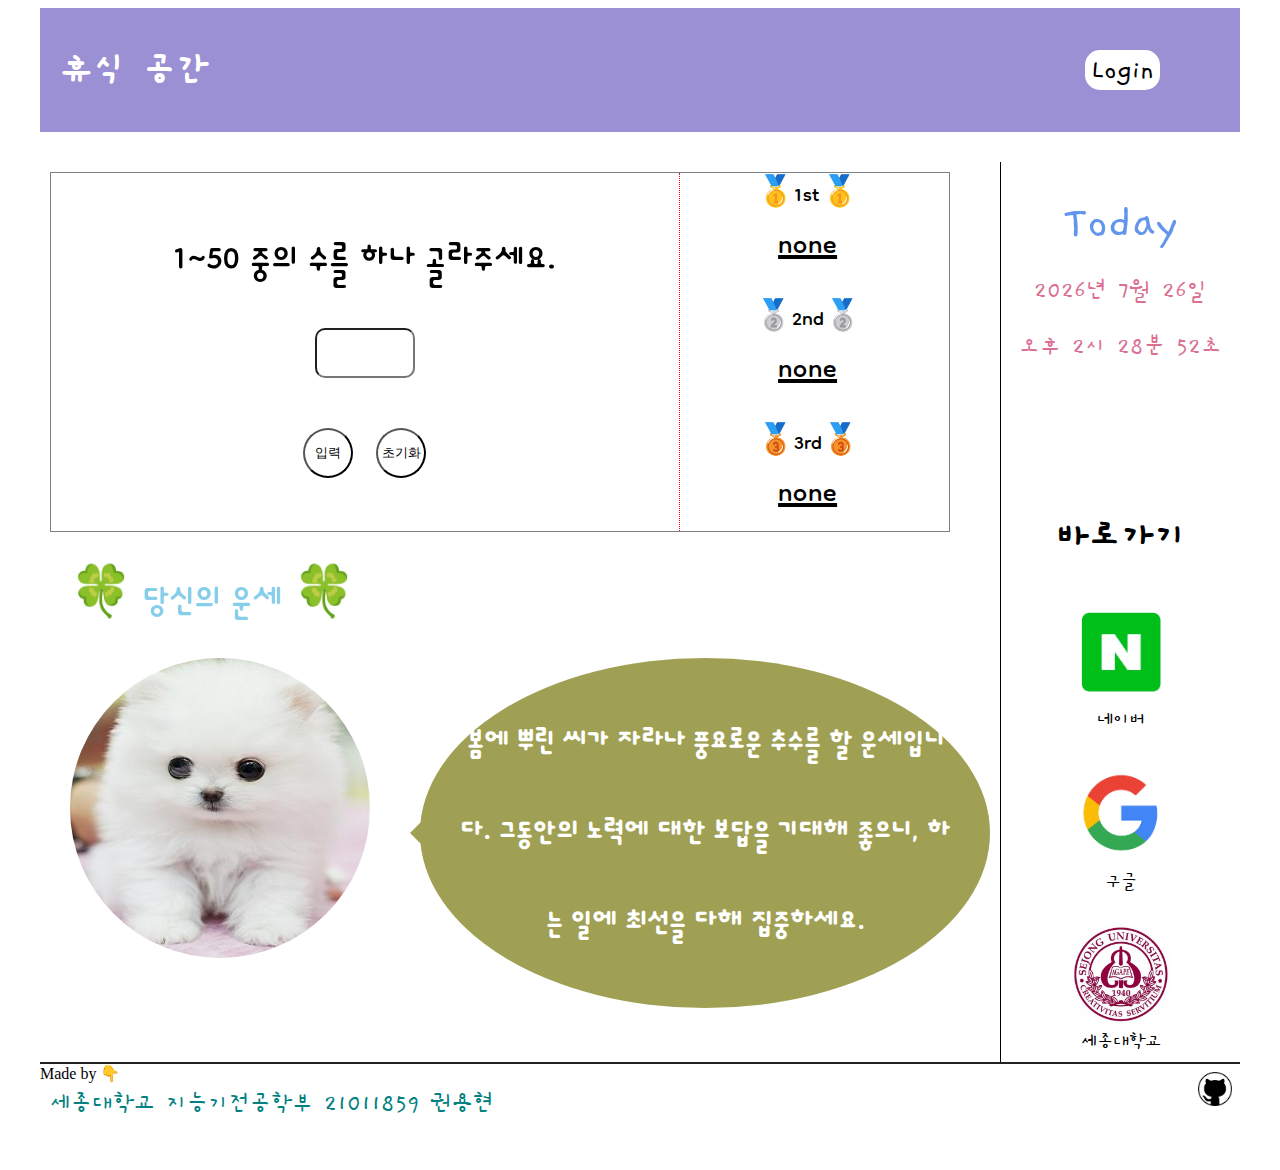
<file: index.html>
<!DOCTYPE html>
<html lang="ko">
  <head>
    <meta charset="UTF-8" />
    <meta name="viewport" content="width=device-width, initial-scale=1.0" />
    <title>project making</title>
    <link href="css/pjcss.css" rel="stylesheet" />
    <style>
      @import url("https://fonts.googleapis.com/css2?family=Dongle&family=Gaegu&family=Long+Cang&display=swap");
    </style>
  </head>
  <body onload="makeTime()">
    <div id="container">
      <header>
        <div id="title_ui">
          <h1 id="title">휴식 공간</h1>
        </div>
        <div id="login_ui">
          <button id="login_go">
            <a href="#">Login</a>
          </button>
        </div>
      </header>
      <main>
        <section>
          <div id="guess_game">
            <div id="guess_left">
              <div id="guess_info">1~50 중의 수를 하나 골라주세요.</div>
              <input type="number" id="guess_input" />
              <div id="guess_buttons">
                <button id="guess_input_button">입력</button>
                <button id="guess_reset">초기화</button>
              </div>
            </div>
            <div id="guess-right">
              <div class="guess_rank">
                🥇1st🥇 <span id="guess_first">none</span>
              </div>
              <div class="guess_rank">
                🥈2nd🥈 <span id="guess_second">none</span>
              </div>
              <div class="guess_rank">
                🥉3rd🥉 <span id="guess_third">none</span>
              </div>
            </div>
          </div>
          <div id="fortune_title">🍀 당신의 운세 🍀</div>
          <div id="hint">
            <img id="hint_img" src="img/dog1.jpeg" />
            <div class="talk_balloon">
              <div id="fortune"></div>
            </div>
          </div>
        </section>
        <aside>
          <p id="today">Today</p>
          <p id="today_date"></p>
          <p id="today_time"></p>
          <h1 id="link_title">바로가기</h1>
          <div id="links">
            <a href="https://www.naver.com/" target="_blank"
              ><img class="link_img" src="img/naver.jpeg"
            /></a>
            <span class="link_name">네이버</span>
            <a href="https://www.google.com/" target="_blank"
              ><img class="link_img" src="img/google.jpeg"
            /></a>
            <span class="link_name">구글</span>
            <a href="http://www.sejong.ac.kr/" target="_blank"
              ><img class="link_img" src="img/sejong.jpeg"
            /></a>
            <span class="link_name">세종대학교</span>
          </div>
        </aside>
      </main>
      <footer>
        <div id="introduce">
          Made by 👇
          <p id="introduce_name">세종대학교 지능기전공학부 21011859 권용현</p>
        </div>
        <a href="https://github.com/mailofk" target="_blank"
          ><img src="img/github.jpeg" id="github_img"
        /></a>
      </footer>
    </div>
    <script>
      function makeTime() {
        today = document.getElementById("today_date");
        let date = new Date();
        full_date =
          date.getFullYear() +
          "년 " +
          (date.getMonth() + 1) +
          "월 " +
          date.getDate() +
          "일";
        today.innerText = full_date;
        time = document.getElementById("today_time");
        let hour = date.getHours();
        if (hour > 12) full_time = "오후 " + (hour - 12);
        else if (hour == 0) full_time = "오전 12";
        else full_time = "오전 " + hour;
        full_time +=
          "시 " + date.getMinutes() + "분 " + date.getSeconds() + "초";
        time.innerText = full_time;
        setTimeout(makeTime, 1000);
      }

      fortune_list = [
        "봄에 뿌린 씨가 자라나 풍요로운 추수를 할 운세입니다. 그동안의 노력에 대한 보답을 기대해 좋으니, 하는 일에 최선을 다해 집중하세요.",
        "좋은 기운이 감도는 한 주라 모든 일이 잘 풀릴 테니 들뜨지 마시고 겸손하게 잘 받으세요.",
        "자신감을 가지고 소신 있게 행동하시면 원하는 방향으로 모든 일이 순조롭게 풀릴 좋은 운세입니다.",
        "마음이 여유로워 가정과 직장에 모든 것이 잘 풀립니다. 사랑하는 사람을 잘 챙기세요.",
        "많이 움직여야 좋은 일이 생기고, 계획을 세운대로 행동하면 금전운이 좋으니 진행하세요.",
        "금전운이 좋으니 바쁘게 움직이고, 주변 사람들의 신뢰를 받게 됩니다.",
        "이번 주를 어떻게 잘 보내느냐가 중요합니다. 실수를 절대 하지 않도록 꼼꼼히 보세요.",
        "자존심이 상하는 일이 생길 수 있으니 조심하시고, 웬만하면 참는 게 좋습니다.",
        "운으로 눈 불리할 수 있으니 좀 긴장하고 노력하면 행운이 올 것입니다.",
        "마음을 단단히 먹고, 사소한 불평이나 농담으로 인간관계를 버릴 수 있으니 늘 배려하세요.",
        "정신적으로 중심을 잡기 힘든 주간이니, 말과 행동으로 오해를 만들지 말고 여유를 가지시면 됩니다.",
        "시작은 거창하지만 마무리가 쉽지 않고, 신뢰를 잃을 수 있으니 말을 꼭 책임지세요.",
      ];
      fortune = document.getElementById("fortune");
      let fortune_random = Math.floor(Math.random() * 12);
      fortune.innerText = fortune_list[fortune_random];

      let guessRandom = Math.floor(Math.random() * 50 + 1);
      let guessCount = 0;

      guessInput = document.getElementById("guess_input");
      guessInfo = document.getElementById("guess_info");
      first = document.getElementById("guess_first");
      second = document.getElementById("guess_second");
      third = document.getElementById("guess_third");
      function makeInput() {
        //console.dir(guessInput);
        guessNum = guessInput.value;
        guessCount += 1;
        if (guessNum === "") guessInfo.innerText = "수를 입력해주세요!";
        else if (guessNum < 0 || guessNum > 50) {
          guessInfo.innerText = "1~50 사이의 수를 입력해주세요!";
        } else if (guessNum > guessRandom)
          guessInfo.innerText = "틀렸습니다! 더 낮은 수입니다!";
        else if (guessNum < guessRandom)
          guessInfo.innerText = "틀렸습니다! 더 높은 수입니다!";
        else if (guessNum == guessRandom) {
          if (first.innerText === "none" || guessCount < first.innerText) {
            third.innerText = second.innerText;
            second.innerText = first.innerText;
            first.innerText = guessCount + "회 시도";
            guessInfo.innerText = "정답입니다! 1등입니다!";
          } else if (
            second.innerText === "none" ||
            guessCount < second.innerText
          ) {
            third.innerText = second.innerText;
            second.innerText = guessCount + "회 시도";
            guessInfo.innerText = "정답입니다! 2등입니다!";
          } else if (
            third.innerText === "none" ||
            guessCount < third.innerText
          ) {
            third.innerText = guessCount + "회 시도";
            guessInfo.innerText = "정답입니다! 3등입니다!";
          } else {
            guessInfo.innerText = "정답입니다! 랭크인은 실패입니다!";
          }
        }
      }
      function makeReset() {
        guessRandom = Math.floor(Math.random() * 50 + 1);
        guessInfo.innerText = "1~50 중의 수를 하나 골라주세요.";
        guessInput.value = "";
        guessCount = 0;
      }
      inputButton = document.getElementById("guess_input_button");
      resetButton = document.getElementById("guess_reset");
      inputButton.addEventListener("click", makeInput);
      resetButton.addEventListener("click", makeReset);
    </script>
  </body>
</html>
</file>
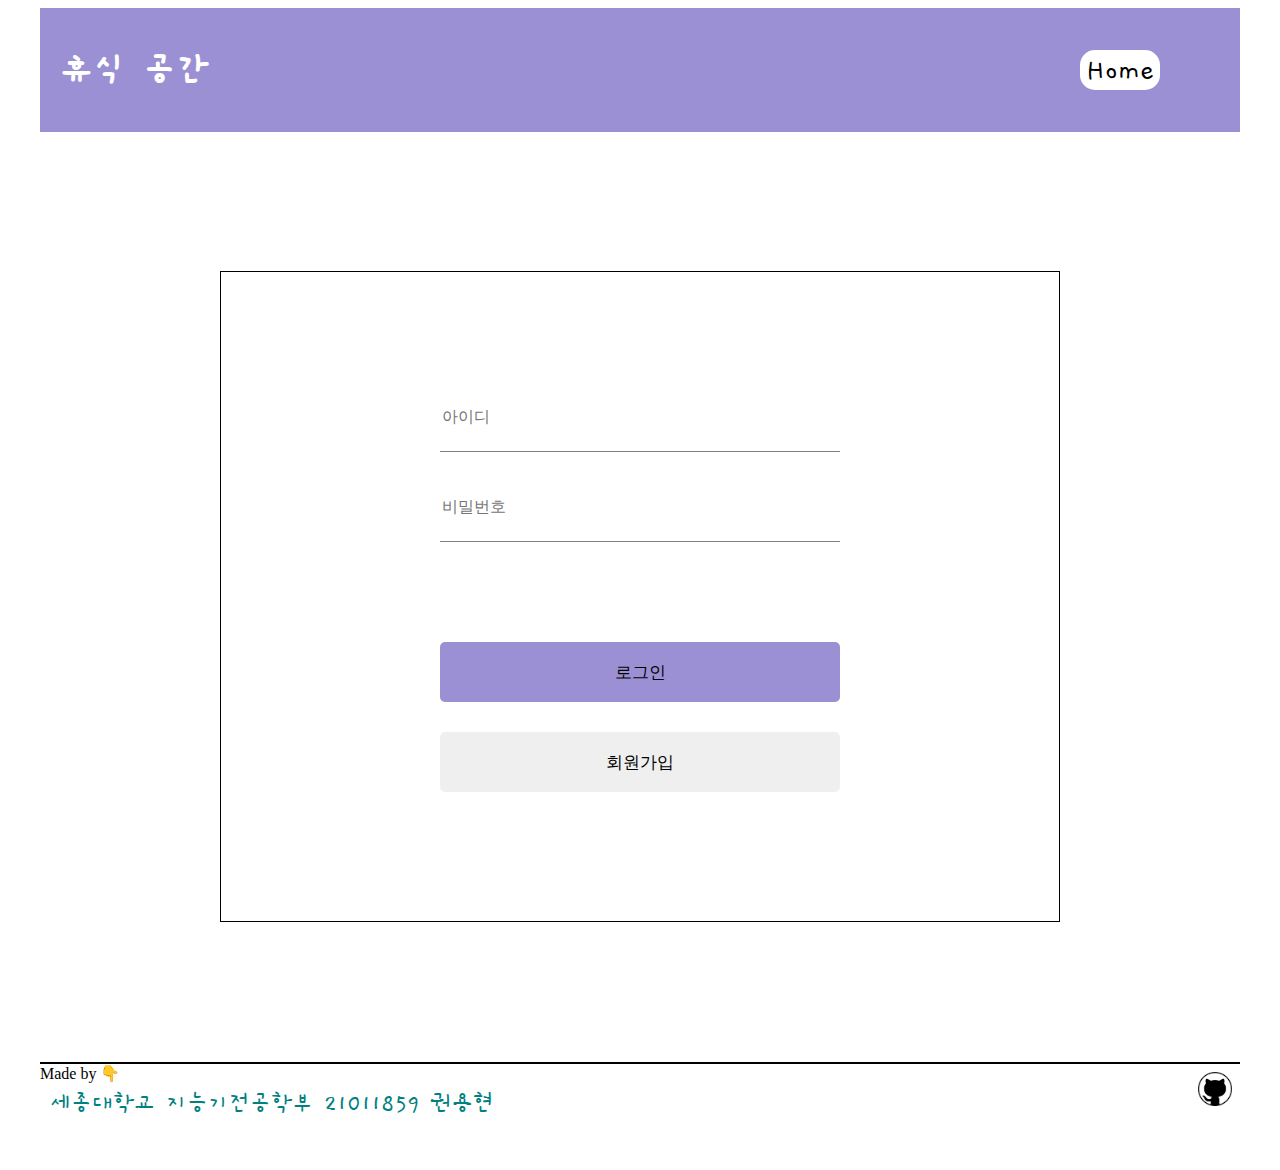
<file: login_page.html>
<!DOCTYPE html>
<html lang="ko">
  <head>
    <meta charset="UTF-8" />
    <meta name="viewport" content="width=device-width, initial-scale=1.0" />
    <title>login</title>
    <link href="css/login.css" rel="stylesheet" />
    <style>
      @import url("https://fonts.googleapis.com/css2?family=Dongle&family=Gaegu&family=Long+Cang&display=swap");
    </style>
  </head>
  <body>
    <div id="container">
      <header>
        <div id="title_ui">
          <h1 id="title">휴식 공간</h1>
        </div>
        <div id="login_ui">
          <button id="login_go">
            <a href="index.html">Home</a>
          </button>
        </div>
      </header>
      <main>
        <div id="login_window">
          <form id="login_form">
            <div id="login_input">
              <input placeholder="아이디" type="email" id="login_id_input" />
              <div id="login_input_help">
                <span>Tip </span>이메일 아이디로 로그인 해주세요
              </div>
            </div>
            <div id="login_password">
              <input placeholder="비밀번호" type="text" id="login_pw_input" />
            </div>
            <div id="login_button">
              <button id="login_button_btn">로그인</button>
            </div>
            <div id="login_signin">
              <button id="login_signin_btn">회원가입</button>
            </div>
          </form>
        </div>
      </main>
      <footer>
        <div id="introduce">
          Made by 👇
          <p id="introduce_name">세종대학교 지능기전공학부 21011859 권용현</p>
        </div>
        <a href="https://github.com/mailofk" target="_blank"
          ><img src="img/github.jpeg" id="github_img"
        /></a>
      </footer>
    </div>
  </body>
</html>
</file>
<file: css/pjcss.css>
* {
  box-sizing:border-box;
}
#container {
  width:1200px;
  margin:0 auto;
}
a {
  text-decoration: none;
  color:black;
}
header{
  display:flex;
  justify-content:space-between;
  background-color: rgb(156, 144, 212);
  margin:0 auto;
  width:1200px;
}
#title_ui {
}
#title {
  padding:10px;
  color:white;
  font-family: 'Gaegu', cursive;
  margin-left:10px;
  font-size:40px;
}

#login_ui {
  display:flex;
  align-items:center;
  margin-right:80px;
}
#login_go {
  background-color: white;
  border:none;
  border-radius: 15px;
  font-size:30px;
  font-family: 'Gaegu', cursive;
}
#login_go:hover {
  background-color: gray;
}

main {
  height:900px;
  display:flex;
  margin-top:30px;
}
section{
  width:80%;
  height:100%;
  font-family: 'Dongle', sans-serif;
}
#guess_game{
  display:flex;
  margin:10px;
  width:900px;
  height:40%;
  border:1px solid gray;
}
#guess_left {
  margin:0;
  width:70%;
  height:100%;
  border-right:1px dotted red;
  display:flex;
  flex-direction: column;
  justify-content: center;
  align-items: center;
}
#guess_info {
  font-size:50px;
  margin-bottom: 30px;
}
#guess_input {
  width:100px;
  height:50px;
  border-radius: 10px;
  margin-bottom: 50px;
  text-align: center;
  font-size:30px;
}
#guess_input_button {
  width:50px;
  height:50px;
  border-radius: 50%;
  margin-right:20px;
}
#guess_reset {
  width:50px;
  height:50px;
  border-radius: 50%;
  padding:0;
}
#guess_input_button, #guess_reset {
  background-color: white;
}
#guess_input_button:hover, #guess_reset:hover {
  background-color: gray;
}
#guess_right {
}
.guess_rank {
  font-size:30px;
  margin-bottom:20px;
  display:flex;
  flex-direction: column;
  align-items: center;
  margin-left:75px;
}
#guess_first,#guess_second,#guess_third {
  text-decoration: underline;
  font-size:40px;
}

aside{
  width:20%;
  height:100%;
  display:inline-block;
  text-align: center;
  font-family: 'Gaegu', cursive;
  border-left:1px solid black;
}
#today {
  font-size:50px;
  color:cornflowerblue;
  margin:30px 0 20px;
}
#today_date, #today_time {
  margin-top:0;
  padding:0;
  font-size:25px;
  color:palevioletred;

}
#today_time {
  margin-bottom:150px;
}
#link_title {
  font-size:40px;
  margin-bottom:10px;
}
#links {
  display:flex;
  flex-direction: column;
}
.link_img {
  width:100px;
  height:100px;
  margin-top:30px;
}
.link_name {
  font-size:20px;
}

#hint {
  display:flex;
  margin-left:30px;
}
#hint_img {
  width:300px;
  height:300px;
  border-radius: 50%;
  margin-right:50px;
}
.talk_balloon {
  position: relative;
  display: flex;
  align-items: center;
  padding: 0 5px;
  width: 570px;
  height: 350px;
  line-height: 90px;
  text-align: center;
  color: #FFF;
  font-size: 20px;
  font-weight: bold;
  background: rgb(160, 160, 84);
  border-radius: 50%;
  box-sizing: border-box;
}

.talk_balloon:before {
  content: "";
  position: absolute;
  top: 50%;
  left: -25px;
  margin-top: -15px;
  border: 15px solid transparent;
  border-right: 15px solid rgb(160, 160, 84);
  z-index: 0;
}
#fortune_section {
  width:100%;
  height:20%;
}
#fortune_title {
  margin-top:30px;
  margin-left:30px;
  font-size:50px;
  margin-bottom:20px;
  color:skyblue
}
#fortune {
  font-size:40px;
  margin:0 auto;
  width:500px;
}

footer {
  width:100%;
  height:100px;
  border-top:2px solid #222;
  display:flex;
  justify-content: space-between;
}
#github_img {
  width:50px;
  height:50px;
}
#introduce_name {
  font-size:25px;
  font-family: 'Gaegu', cursive;
  color: teal;
  margin-left:10px;
  margin-top:5px;
}
</file>
<file: css/login.css>
* {
  box-sizing:border-box;
}
#container {
  width:1200px;
  margin:0 auto;
}
a {
  text-decoration: none;
  color:black;
}
input {
  border:none;
  border-bottom: 1px solid rgba(1,1,1,0.5);
}
header{
  display:flex;
  justify-content:space-between;
  background-color: rgb(156, 144, 212);
  margin:0 auto;
  width:1200px;
}

#title {
  padding:10px;
  color:white;
  font-family: 'Gaegu', cursive;
  margin-left:10px;
  font-size:40px;
}

#login_ui {
  display:flex;
  align-items:center;
  margin-right:80px;
}
#login_go {
  background-color: white;
  border:none;
  border-radius: 15px;
  font-size:30px;
  font-family: 'Gaegu', cursive;
}
#login_go:hover {
  background-color: gray;
}

main {
  height:930px;
  width:100%;
  display:flex;
  justify-content: center;
  align-items: center;
}

#login_window {
  border:1px solid black;
  height:70%;
  width:70%;
  text-align: center;
}
#login_id_input {
  margin-top:110px;
  width:400px;
  height:70px;
  outline:none;
  font-size:16px;
}
#login_pw_input {
  margin-top:20px;
  width:400px;
  height:70px;
  outline:none;
  font-size:16px; 
  /*outline:none 통해 클릭시 테두리 없애줌*/
}
#login_input_help {
  display:none;
  text-align: start;
  margin-left:217px;
  font-size:13px;
}
#login_input_help > span {
  color:tomato;
  font-size:16px;
}
#login_id_input:focus + #login_input_help {
  display:block;
}
#login_id_input:focus, #login_pw_input:focus {
  border-bottom:2px solid black
}
#login_button_btn {
  margin-top:100px;
  width:400px;
  height:60px;
  background-color: rgb(156,144,212);
  border:none;
  border-radius: 5px;
  font-size:17px;
}
#login_signin_btn {
  margin-top:30px;
  width:400px;
  height:60px;
  border:none;
  border-radius: 5px;
  font-size:17px;
}
#login_button_btn:hover {
  background-color: rgb(123, 111, 177);
}
#login_signin_btn:hover {
  background-color: rgb(139, 138, 138);
}

footer {
  width:100%;
  height:100px;
  border-top:2px solid black;
  display:flex;
  justify-content: space-between;
}
#github_img {
  width:50px;
  height:50px;
}
#introduce_name {
  font-size:25px;
  font-family: 'Gaegu', cursive;
  color: teal;
  margin-left:10px;
  margin-top:5px;
}
</file>
